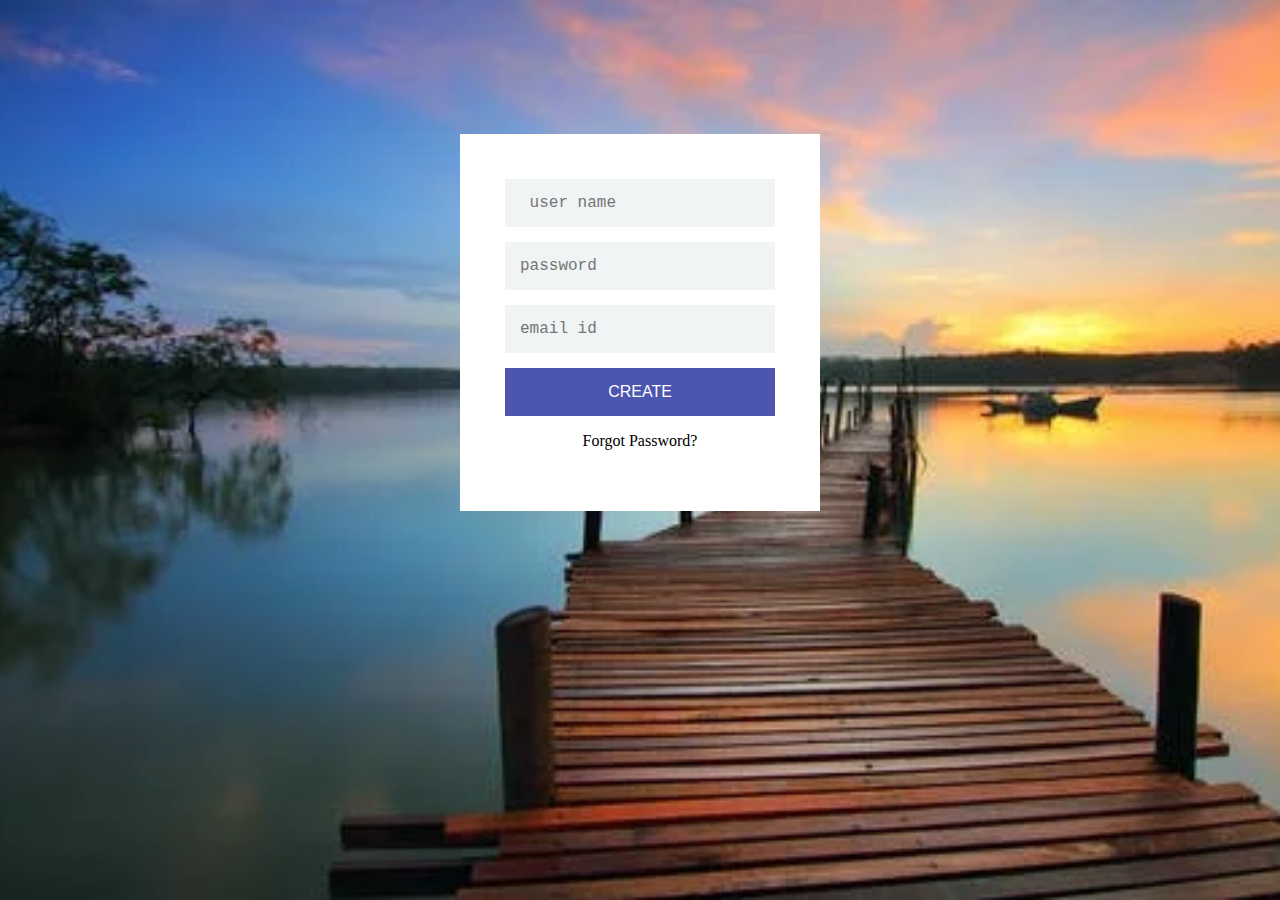
<file: login-page/mainlogin.html>
<html>
    <head>
        <title>MY Login Page </title>
        <link rel="stylesheet" href="mainloginstyles.css">

        
    </head>
    <body>
        <div class="login-page">
        <div class="form">
            <form class="register-form">
             <input type="text" placeholder=" user name"/>   
             <input type="text" placeholder="password"/>   
             <input type="text" placeholder="email id"/>   
            <button>Create</button>
            <p class="message">Forgot Password?</p>
            </form>


        </div>   
        </div>



    </body>
</html>
</file>
<file: login-page/mainloginstyles.css>
body{
    background-image: url(my\ new\ back);
    height: 20vh;
    background-size: cover ;
    background-position:center;
    background-repeat: no-repeat;
    
}

.login-page{
    width: 360px;
    padding: 10% 0 0;
    margin: auto;
}

.form{
    position: relative;
    z-index: 1;
    background: #ffffff;
    max-width: 360px;
    margin:0 auto 100px;
    padding: 45px;
    text-align: center;
}

.form input{
    font-family:'Courier New', Courier, monospace;
    outline: 1;
    background: rgba(239, 243, 243, 0.952);
    width: 100%;
    border: 0;
    margin: 0 0 15px;
    padding: 15px;
    box-sizing: border-box;
    font-size: medium;
}


.form button{
    font-family: 'Lucida Sans', 'Lucida Sans Regular', 'Lucida Grande', 'Lucida Sans Unicode', Geneva, Verdana, sans-serif;
    text-transform: uppercase;
    outline: 0%;
    background: #4c56af;
    width: 100%;
    border: 0;
    padding: 15Px;
    color:#ffffff;
    font-size: medium;
    cursor: pointer;
}
</file>
